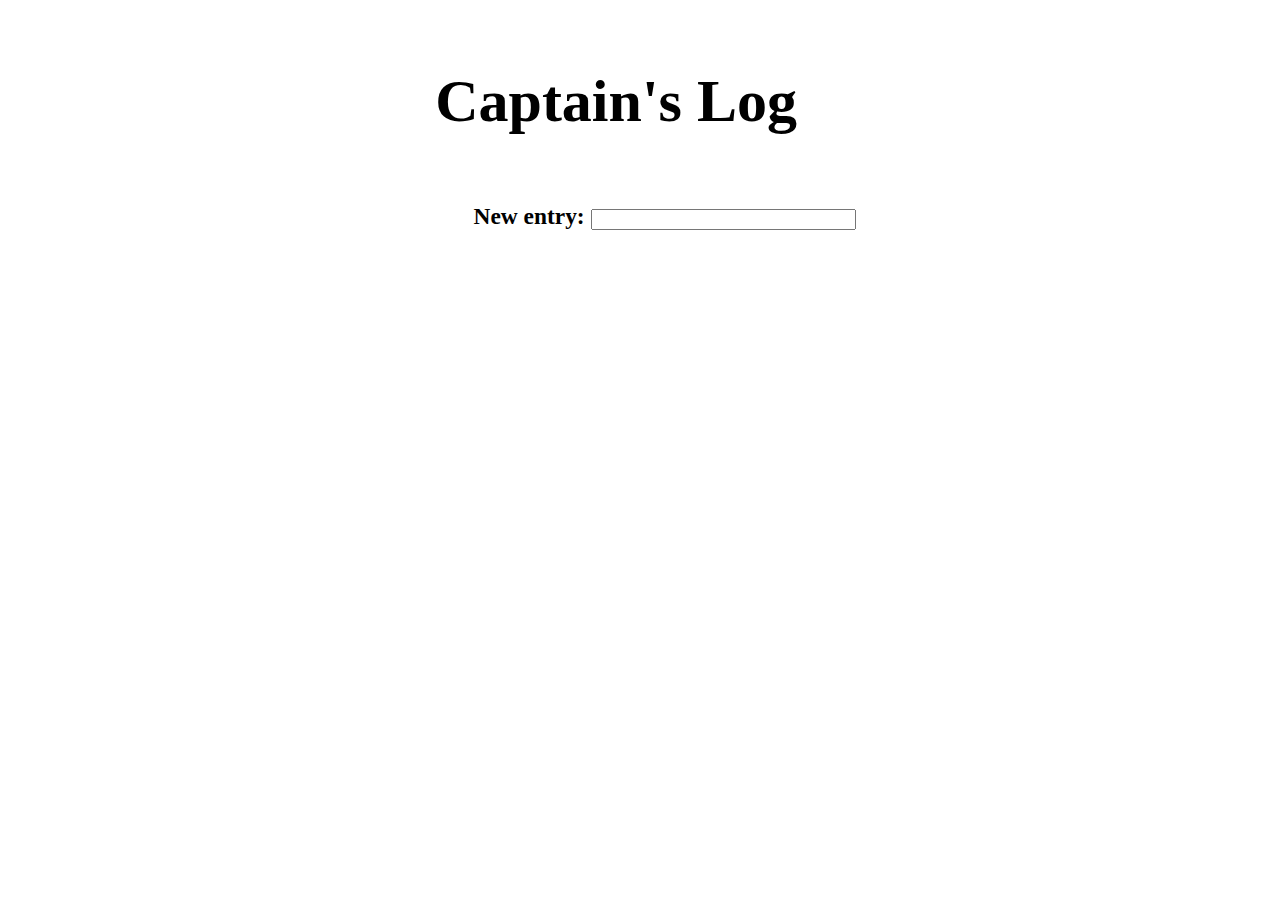
<file: captainslog/index.html>
<!DOCTYPE html>

<html>

<head>
    <meta charset="utf-8" />
    <title>Captain's Log</title>
    <link rel="stylesheet" href="style.css" />
    <script src="https://ajax.googleapis.com/ajax/libs/jquery/3.2.1/jquery.min.js"></script>
    <script>
        // Your work will be done here...
        $(document).ready(function(){
            $("#msg").keypress(function(pressed){
                if(pressed.which == 13)
                {
                    input = $("#msg").val(); 
                    time = new Date();
                    tostore = "<p>" + time + " - " + input + "</p>";
                    localStorage[new Date().getTime()] = tostore;
                    output = "";

                    for (var i = localStorage.length - 1; i >= 0; i--) 
                    {
                        output += localStorage.getItem(localStorage.key(i)) + "\n";        
                    }
                      
                    $("#log").html(output);                   
                }

            })
        })
    </script>
</head>

<body>
    <h1>Captain's Log</h1>
    <h3>New entry: <input type="text" id="msg" name="msg" size="30" /></h3>
    <div id="log"></div>
</body>
</html>
</file>
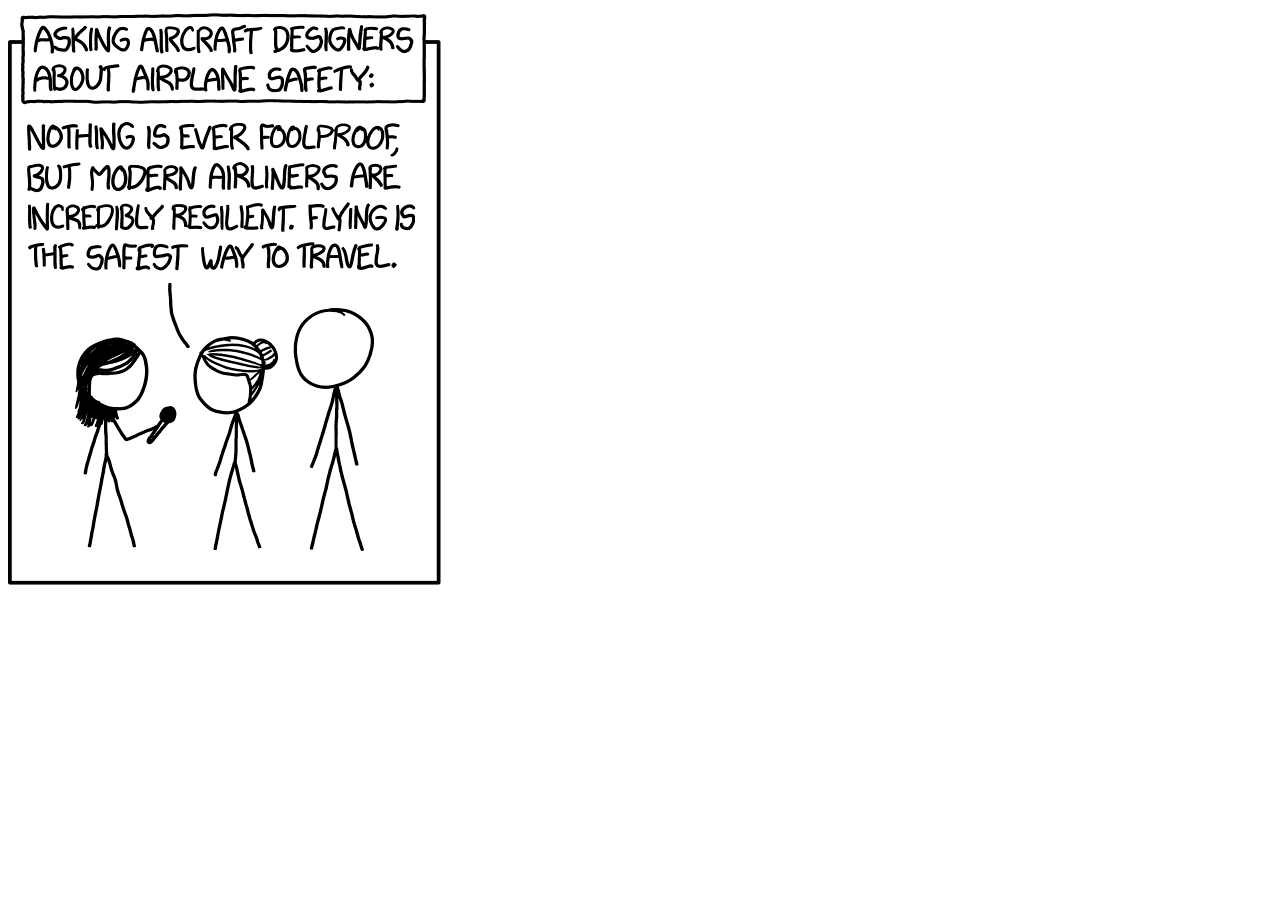
<file: responsive/index.html>
<!DOCTYPE HTML>

<html>

<head>
  <title>Software Development</title>
  <link rel="stylesheet" href="responsive.css"/>
  <meta charset="utf-8" />
</head>

<body>
  <div class="software"></div>
</body>
</html>
</file>
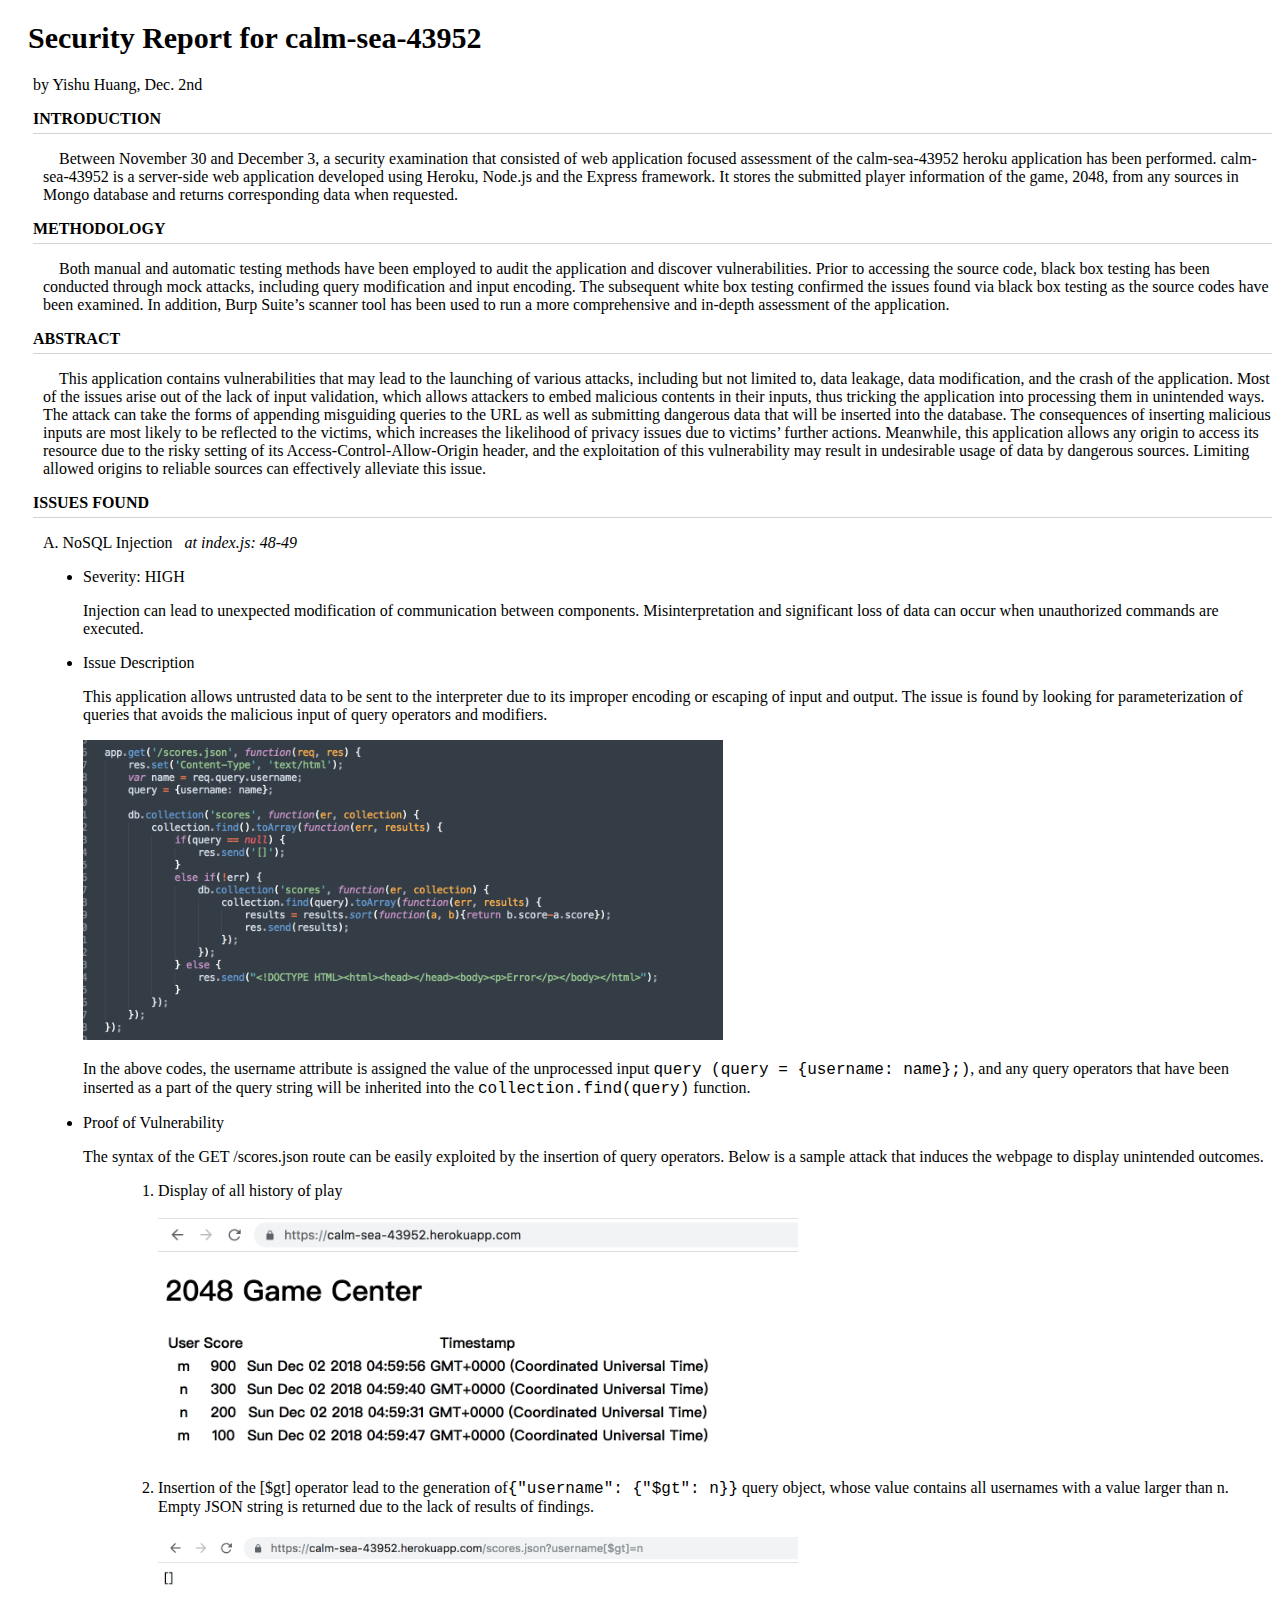
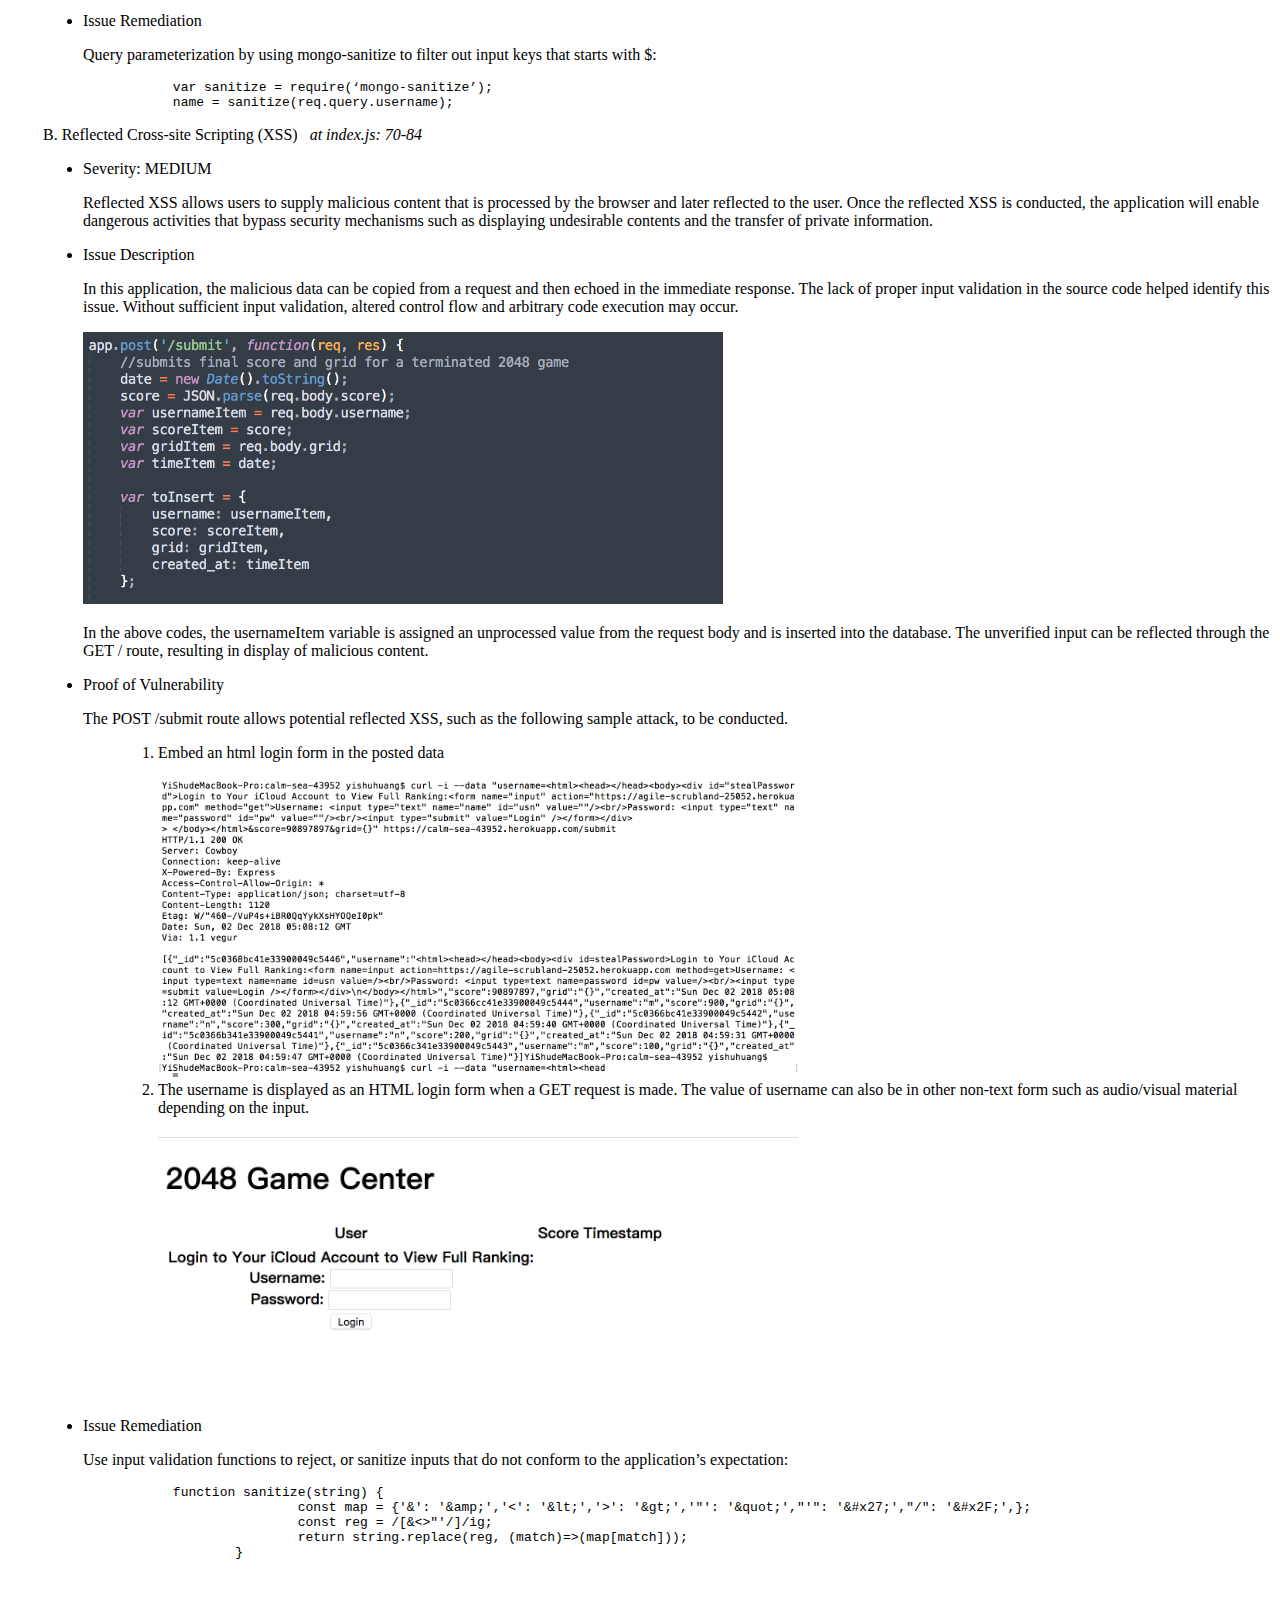
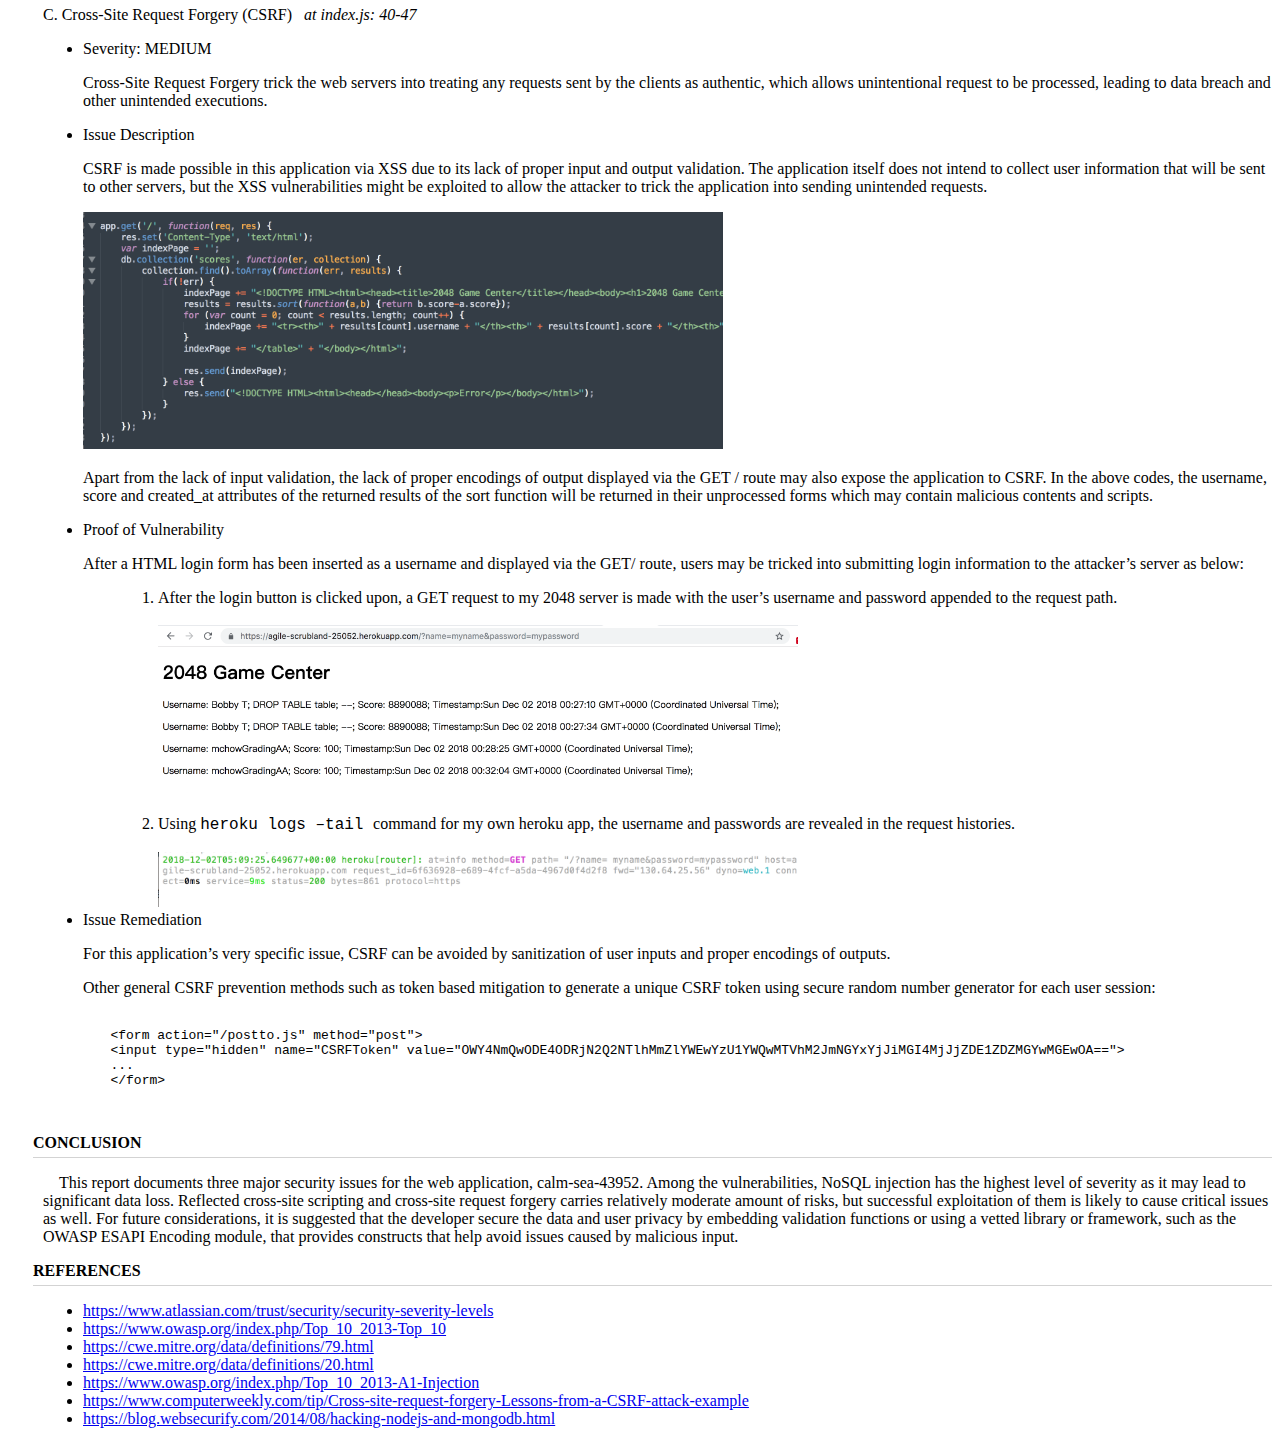
<file: security/index.html>
<!--a resume document-->
<!doctype html>
<html lang="en">

<head>
	<title>Security Report</title>
	<meta charset="utf-8" />
	<link href="index.css" rel="stylesheet" />
</head>

<body>
	<h1>Security Report for calm-sea-43952</h1>
	<div class = "privacy">by Yishu Huang, Dec. 2nd</div>

	<h3>INTRODUCTION</h3>
	<div>
		<p class="subpoint"> 
			&nbsp;&nbsp;&nbsp;&nbsp;Between November 30 and December 3, a security examination that consisted of web application focused assessment  of the calm-sea-43952 heroku application has been performed. calm-sea-43952 is a server-side web application developed using Heroku, Node.js and the Express framework. It stores the submitted player information of the game, 2048, from any sources in Mongo database and returns corresponding data when requested.
	</p>
	 
	</div>


	<h3>METHODOLOGY</h3>
	<div>
		<p class="subpoint">&nbsp;&nbsp;&nbsp;&nbsp;Both manual and automatic testing methods have been employed to audit the application and discover vulnerabilities. Prior to accessing the source code, black box testing has been conducted through mock attacks, including query modification and input encoding. The subsequent white box testing confirmed the issues found via black box testing as the source codes have been examined. In addition, Burp Suite’s scanner tool has been used to run a more comprehensive and in-depth assessment of the application.</p>

	
	<h3>ABSTRACT</h3>
	<div>
		<p class="subpoint">&nbsp;&nbsp;&nbsp;&nbsp;This application contains vulnerabilities that may lead to the launching of various attacks, including but not limited to, data leakage, data modification, and the crash of the application. Most of the issues arise out of the lack of input validation, which allows attackers to embed malicious contents in their inputs, thus tricking the application into processing them in unintended ways. The attack can take the forms of appending misguiding queries to the URL as well as submitting dangerous data that will be inserted into the database. The consequences of inserting malicious inputs are most likely to be reflected to the victims, which increases the likelihood of privacy issues due to victims’ further actions. Meanwhile, this application allows any origin to access its resource due to the risky setting of its Access-Control-Allow-Origin header, and the exploitation of this vulnerability may result in undesirable usage of data by dangerous sources. Limiting allowed origins to reliable sources can effectively alleviate this issue.</p>

	 
	</div>

	<h3>ISSUES FOUND</h3>
	<div>
		<span class="subpoint">A. NoSQL Injection</span>
		<span class="italic">&nbsp&nbspat index.js: 48-49</span>

		<ul>
			<li>Severity: HIGH
			    <p>Injection can lead to unexpected modification of communication between components. Misinterpretation and significant loss of data can occur when unauthorized commands are executed.</p>
			</li>
			<li>Issue Description
			    <p>This application allows untrusted data to be sent to the interpreter due to its improper encoding or escaping of input and output. The issue is found by looking for parameterization of queries that avoids the malicious input of query operators and modifiers.</p>
			    <img src="injection/codescreenshot.png" alt="code"/>
			    <p>In the above codes, the username attribute is assigned the value of the unprocessed input <span class="cf">query (query = {username: name};)</span>, and any query operators that have been inserted as a part of the query string will be inherited into the <span class="cf">collection.find(query)</span> function. </p>
			</li>
			<li>Proof of Vulnerability
				<p>The syntax of the GET /scores.json route can be easily exploited by the insertion of query operators. Below is a sample attack that induces the webpage to display unintended outcomes.
				</p>
				<ol>
					<li>Display of all history of play<br><br><img src="injection/normalgetpage.png" alt="getpage"/></li>
					<li> Insertion of the [$gt] operator lead to the generation of<span class="cf">{"username": {"$gt": n}}</span> query object, whose value contains all usernames with a value larger than n. Empty JSON string is returned due to the lack of results of findings.<br><br><img src="injection/usernamen.png" alt="getpage"/>
					</li>
				</ol>
			</li>
			<li>Issue Remediation
				<p>Query parameterization by using mongo-sanitize to filter out input keys that starts with $:</p></li>
<xmp>		var sanitize = require(‘mongo-sanitize’);
		name = sanitize(req.query.username);</xmp>			
		</ul>
	</div>

	<div>
		<span class="subpoint">B. Reflected Cross-site Scripting (XSS)</span>
		<span class="italic">&nbsp&nbspat index.js: 70-84</span>

		<ul>
			<li>Severity: MEDIUM
			    <p>Reflected XSS allows users to supply malicious content that is processed by the browser and later reflected to the user. Once the reflected XSS is conducted, the application will enable dangerous activities that bypass security mechanisms such as displaying undesirable contents and the transfer of private information.</p>
			</li>
			<li>Issue Description
			    <p>In this application, the malicious data can be copied from a request and then echoed in the immediate response. The lack of proper input validation in the source code helped identify this issue. Without sufficient input validation, altered control flow and arbitrary code execution may occur.</p>
			    <img src="xss/codescreenshot.png" alt="code"/>
			    <p>In the above codes, the usernameItem variable is assigned an unprocessed value from the request body and is inserted into the database. The unverified input can be reflected through the GET / route, resulting in display of malicious content.</p>
			</li>
			<li>Proof of Vulnerability
				<p>The POST /submit route allows potential reflected XSS, such as the following sample attack, to be conducted. 

				</p>
				<ol>
					<li>Embed an html login form in the posted data<br><br><img src="xss/logincommand.png" alt="getpage"/></li>
					<li> The username is displayed as an HTML login form when a GET request is made. The value of username can also be in other non-text form such as audio/visual material depending on the input.<br><br><img src="xss/homepagewithloginbox.png" alt="getpage"/>
					</li>
				</ol>
			</li>
			<li>Issue Remediation
				<p>Use input validation functions to reject, or sanitize inputs that do not conform to the application’s expectation:</p></li>
<xmp>   		function sanitize(string) {
  				const map = {'&': '&amp;','<': '&lt;','>': '&gt;','"': '&quot;',"'": '&#x27;',"/": '&#x2F;',};
  				const reg = /[&<>"'/]/ig;
  				return string.replace(reg, (match)=>(map[match]));
			}

				</xmp>
			
		</ul>
	</div>

		<div>
		<span class="subpoint">C. Cross-Site Request Forgery (CSRF)</span>
		<span class="italic">&nbsp;&nbsp;at index.js: 40-47</span>

		<ul>
			<li>Severity: MEDIUM
			    <p>Cross-Site Request Forgery trick the web servers into treating any requests sent by the clients as authentic, which allows unintentional request to be processed, leading to data breach and other unintended executions. </p>
			</li>
			<li>Issue Description
			    <p>CSRF is made possible in this application via XSS due to its lack of proper input and output validation. The application itself does not intend to collect user information that will be sent to other servers, but the XSS vulnerabilities might be exploited to allow the attacker to trick the application into sending unintended requests. </p>
			    <img src="CORF/codescreenshot.png" alt="code"/>
			    <p>Apart from the lack of input validation, the lack of proper encodings of output displayed via the GET / route may also expose the application to CSRF. In the above codes, the username, score and created_at attributes of the returned results of the sort function will be returned in their unprocessed forms which may contain malicious contents and scripts. </p>
			</li>
			<li>Proof of Vulnerability
				<p>After a HTML login form has been inserted as a username and displayed via the GET/ route, users may be tricked into submitting login information to the attacker’s server as below:
				</p>
				<ol>
					<li>After the login button is clicked upon, a GET request to my 2048 server is made with the user’s username and password appended to the request path.	<br><br><img src="CORF/get.png" alt="getrequest"/></li>
					<li> Using <span class="cf"> heroku logs –tail </span>command for my own heroku app, the username and passwords are revealed in the request histories.<br><br><img src="CORF/logs.png" alt="herokulogs"/>
					</li>
				</ol>
			</li>
			<li>Issue Remediation
				<p>For this application’s very specific issue, CSRF can be avoided by sanitization of user inputs and proper encodings of outputs.</p>
				<p>Other general CSRF prevention methods such as token based mitigation to generate a unique CSRF token using secure random number generator for each user session:</p></li>
<xmp>
   	<form action="/postto.js" method="post">
   	<input type="hidden" name="CSRFToken" value="OWY4NmQwODE4ODRjN2Q2NTlhMmZlYWEwYzU1YWQwMTVhM2JmNGYxYjJiMGI4MjJjZDE1ZDZMGYwMGEwOA==">
	...
   	</form>

				</xmp>
		</ul>
	</div>

	<h3>CONCLUSION</h3>
	<p class="subpoint">&nbsp;&nbsp;&nbsp;&nbsp;This report documents three major security issues for the web application, calm-sea-43952. Among the vulnerabilities, NoSQL injection has the highest level of severity as it may lead to significant data loss. Reflected cross-site scripting and cross-site request forgery carries relatively moderate amount of risks, but successful exploitation of them is likely to cause critical issues as well. For future considerations, it is suggested that the developer secure the data and user privacy by embedding validation functions or using a vetted library or framework, such as the OWASP ESAPI Encoding module, that provides constructs that help avoid issues caused by malicious input.</p>

	<h3>REFERENCES</h3>
	<div>
		<ul>
			<li><a href="url">https://www.atlassian.com/trust/security/security-severity-levels</a></li>
			<li><a href="url">https://www.owasp.org/index.php/Top_10_2013-Top_10</a></li>
			<li><a href="url">https://cwe.mitre.org/data/definitions/79.html</a></li>
			<li><a href="url">https://cwe.mitre.org/data/definitions/20.html</a></li>
			<li><a href="url">https://www.owasp.org/index.php/Top_10_2013-A1-Injection</a></li>
			<li><a href="url">https://www.computerweekly.com/tip/Cross-site-request-forgery-Lessons-from-a-CSRF-attack-example</a></li>
			<li><a href="url">https://blog.websecurify.com/2014/08/hacking-nodejs-and-mongodb.html</a></li>

		</ul>
	</div>

</body>
</html>
</file>
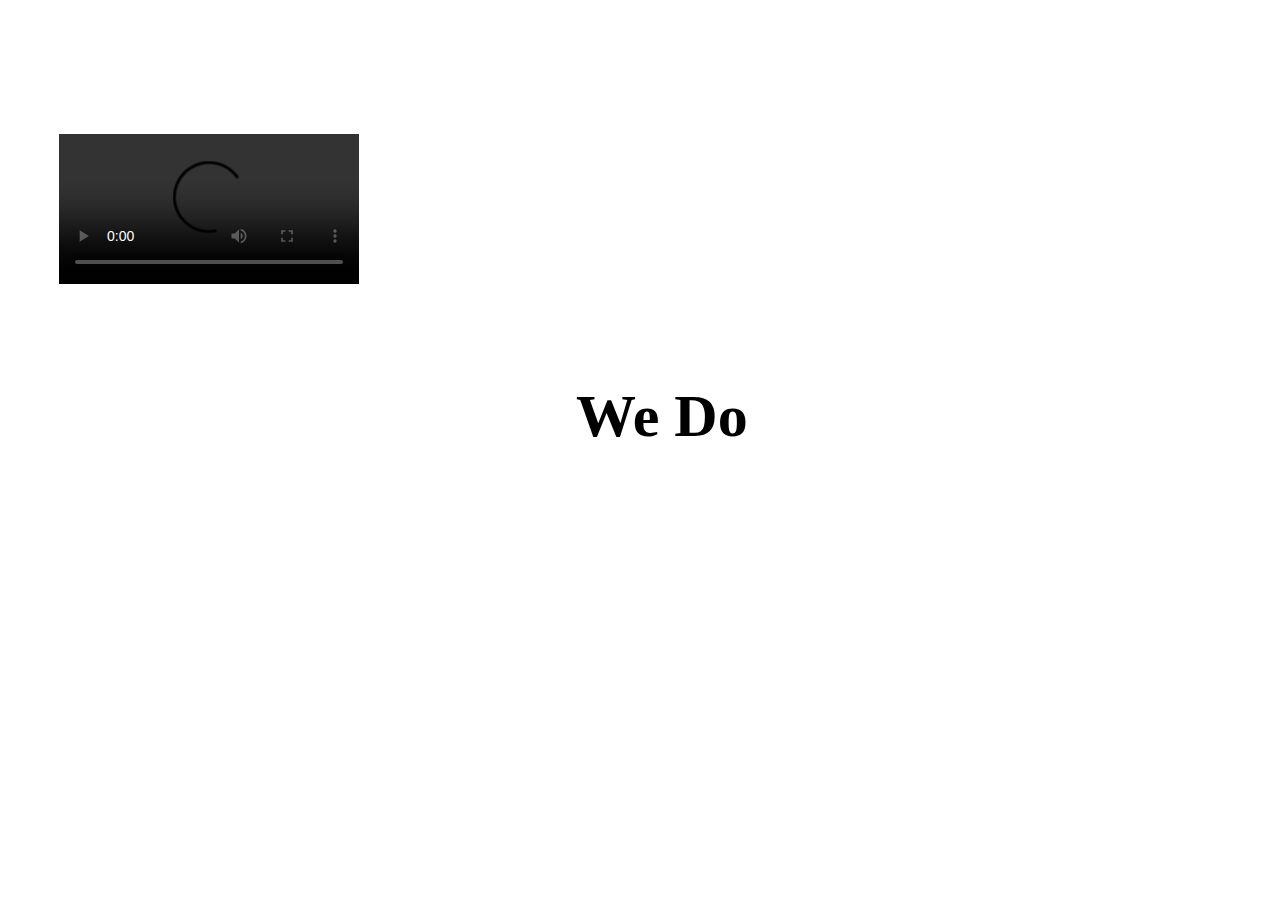
<file: wedo/index.html>
<!DOCTYPE html>
<html>
<head>
<meta charset="utf-8" />
<title>We Do</title>
<link rel="stylesheet" href="style.css" type="text/css">
</head>

<body>

<h1 id="title">We Do</h1>

<video src="https://www.cs.tufts.edu/comp/20/wedo.mp4" id="wedo" controls></video>
<div id="lyrics"></div>

<script>
	var vid = document.getElementById("wedo");
	var lyr = document.getElementById("lyrics");
	var newlyr = document.createElement("p");
   	var node = document.createTextNode("Who controls the British crown?");
	newlyr.appendChild(node);

	
	vid.addEventListener("timeupdate", function(){

		if(vid.currentTime >= 4){
			lyr.appendChild(newlyr);
		}


		if(vid.currentTime >= 6){
			newlyr.innerHTML = "Who keeps the metric system down?";
		}

		if (vid.currentTime >= 8){
			newlyr.innerHTML = "We do, we do!";
		}

		if (vid.currentTime >= 13){
			newlyr.innerHTML = "Who keeps Atlantis off the maps?";
		}

		if (vid.currentTime >= 15){
			newlyr.innerHTML = "Who keeps the Martians under wraps?";
		}

		if (vid.currentTime >= 17){
			newlyr.innerHTML = "We do, we do!";
		}

		if (vid.currentTime >= 21){
			newlyr.innerHTML = "Who holds back the electric car?";
		}

		if (vid.currentTime >= 25){
			newlyr.innerHTML = "Who makes Steve Guttenberg a star?";
		}

		if (vid.currentTime >= 29){
			newlyr.innerHTML = "We do, we do!";
		}

		if (vid.currentTime >= 33){
			newlyr.innerHTML = "Who robs cavefish of their sight?";
		}

		if (vid.currentTime >= 35){
			newlyr.innerHTML = "Who rigs every Oscar night?";
		}	


		if (vid.currentTime >= 38){
			newlyr.innerHTML = "We do！";
		}	

		if (vid.currentTime >= 41){
			newlyr.innerHTML = "We do！";
		}					

	});


</script>
</body>
</html>
</file>
<file: captainslog/style.css>
body{
	background-color: white;
	font-family:"Tahoma";
	font-size:20px;
}

h1{
	font-size:60px;
	position: absolute;
	left: 34%;
	top: 3%;
	font-family:"Tahoma";
	font-weight:bold;
}

h3{
	position: absolute;
	left: 37%;
	top: 20%;
}

#log{
	position: absolute;
	left: 28%;
	top: 30%;
}
</file>
<file: responsive/responsive.css>
/*css file for responsive design*/

@media screen and (min-width: 1201px){
	.software{
		width: 434px;
		height: 580px;
		background: url("software.png") left 0px top 0px; 
	}

}

@media screen and (max-width: 1200px) and (min-width: 1001px){
	.software{
		width: 430px;
		height: 580px;
		background: url("software.png") left -434px top 0px; 
	}

}

@media screen and (max-width: 1000px) and (min-width: 801px){
		.software{
		width: 340px;
		height: 580px;
		background: url("software.png") left -864px top 0px; 
	}

}

@media screen and (max-width: 800px) and (min-width: 601px){
		.software{
		width: 717px;
		height: 631px;
		background: url("software.png") left 0px top -580px; 
	}

}

@media screen and (max-width:600px){
		.software{
		width: 487px;
		height: 631px;
		background: url("software.png") left -717px top -580px; 
	}
}
</file>
<file: security/index.css>
h1{
	font-size: 30px;
	line-height: 1.2;
	margin-left: 20px;
}

h3{
	margin-left: 25px;
	font-size:16px;
	padding-bottom: 5px;
	border-bottom: 1px solid lightgrey;
}

li{
	margin-left: 35px;
}

img{
	max-width: 50vw;
	max-height:50vh;
}
.subpoint{
	margin-left: 35px;
	font-weight: normal;
}

.italic{
	font-style: italic;
}

.cf{
	font-family: "courier";
}

.time{
	float:right;
}

.skill{
	margin-left: 35px;
}

.privacy{
	margin-left: 25px;
}
.underline{
	border-bottom: 1px solid #000;
	padding-bottom: 1px;
}
</file>
<file: wedo/style.css>
body{
	background-color: white;
	font-family:"Tahoma";
	font-size:20px;
}

h1{
	font-size:60px;
	position: absolute;
	left: 45%;
	top: 38%;
	font-family:"Tahoma";
	font-weight:bold;
}

video{
	margin-left: 4%;
	margin-top: 10%;
}


#lyrics{
	background-color:#ff66cc;
	padding-left: 1%;
	padding-right: 1%;
	font-style:italic;
	position:absolute;
	right:4%;
	top: 45%
}
</file>
